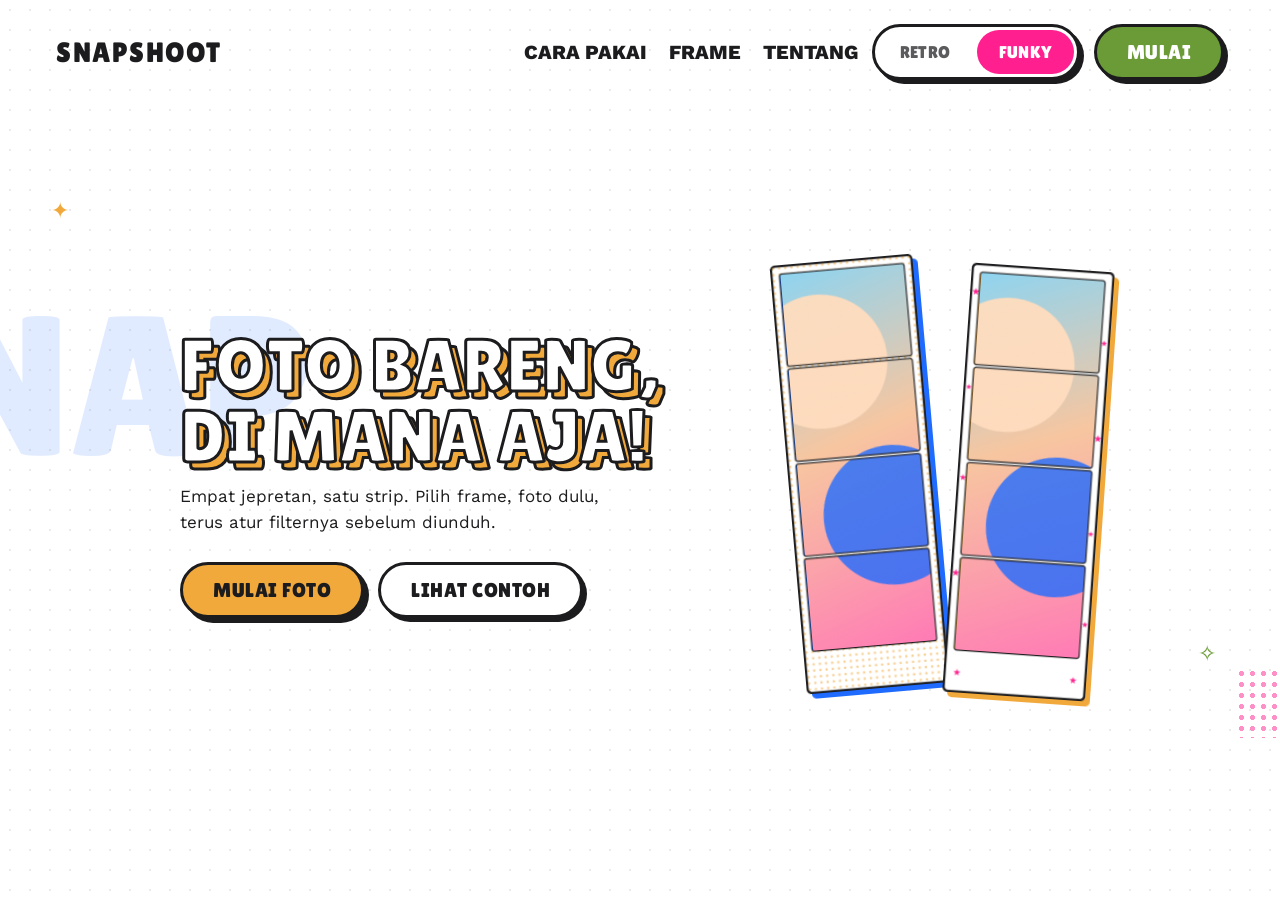
<file: index.html>
<!DOCTYPE html>
<html lang="id" data-theme="funky">
<head>
<meta charset="utf-8">
<meta name="viewport" content="width=device-width, initial-scale=1, viewport-fit=cover">
<title>Snapshoot</title>
<meta name="description" content="Photobooth virtual gratis. Ambil empat foto, pilih filter dan frame, lalu unduh strip fotomu. Semua diproses di perangkatmu sendiri.">
<meta name="theme-color" content="#1F6BFF">
<script>
(function () {
  var saved = null;
  try { saved = localStorage.getItem('snapshoot-theme'); } catch (e) {}
  document.documentElement.setAttribute('data-theme', saved === 'retro' ? 'retro' : 'funky');
})();
</script>
<link rel="preconnect" href="https://fonts.googleapis.com">
<link rel="preconnect" href="https://fonts.gstatic.com" crossorigin>
<link href="https://fonts.googleapis.com/css2?family=Fredoka:wght@500;600;700&family=Nunito:wght@400;600;700&family=Caveat:wght@600&family=Lilita+One&family=Work+Sans:wght@400;600;800&display=swap" rel="stylesheet">
<link rel="stylesheet" href="css/main.css">
<link rel="stylesheet" href="css/theme-retro.css">
<link rel="stylesheet" href="css/theme-funky.css">
</head>
<body>

<!-- landing -->
<section class="view view-landing is-active" id="view-landing">
  <div class="decor funky-decor" aria-hidden="true">
    <span class="decor-word decor-word-landing">SNAP</span>
    <span class="decor-star decor-star-a">✦</span>
    <span class="decor-star decor-star-b">✧</span>
    <span class="decor-dots decor-dots-a"></span>
  </div>

  <header class="site-head">
    <button class="brand" type="button" data-nav="landing">SNAPSHOOT</button>
    <div class="head-right">
      <nav class="head-nav">
        <button type="button" data-copy="nav.1" data-nav="howto"></button>
        <button type="button" data-copy="nav.2" data-nav="frames"></button>
        <button type="button" data-copy="nav.3" data-nav="about"></button>
      </nav>
      <div class="theme-toggle" role="group" aria-label="Pilih tema tampilan">
        <button type="button" data-theme-set="retro">Retro</button>
        <button type="button" data-theme-set="funky">Funky</button>
      </div>
      <button class="btn btn-ghost head-cta" type="button" data-copy="nav.start" data-nav="frame"></button>
    </div>
  </header>

  <div class="landing-body">
    <div class="hero-banner funky-decor" aria-hidden="true">
      <span class="hero-banner-bolt">⚡</span>
      <span class="hero-banner-title" data-text="SNAPSHOOT">SNAPSHOOT</span>
      <span class="hero-banner-tag">STEP UP, STRIKE A POSE!</span>
    </div>

    <div class="hero-copy">
      <span class="hero-brand">SNAPSHOOT</span>
      <p class="hero-kicker retro-decor" data-copy="hero.kicker"></p>
      <h1 class="hero-title">
        <span class="hero-title-ghost" aria-hidden="true"></span>
        <span class="hero-title-main"></span>
      </h1>
      <p class="hero-sub" data-copy="hero.sub"></p>
      <div class="hero-actions">
        <button class="btn btn-primary" type="button" data-copy="hero.cta" data-nav="frame"></button>
        <button class="btn btn-ghost" type="button" data-copy="hero.ghost" data-nav="examples"></button>
      </div>
    </div>

    <div class="hero-strips" aria-hidden="true">
      <div class="hero-strip"><img alt="" id="hero-frame-1"></div>
      <div class="hero-strip"><img alt="" id="hero-frame-2"></div>
    </div>
  </div>

  <div class="page-foot foot-cta">
    <button class="btn btn-primary btn-block" type="button" data-copy="hero.cta" data-nav="frame"></button>
  </div>
</section>

<!-- cara pakai -->
<section class="view view-howto" id="view-howto">
  <div class="decor funky-decor" aria-hidden="true">
    <span class="decor-word decor-word-howto">HOW</span>
    <span class="decor-star decor-star-a">✦</span>
    <span class="decor-dots decor-dots-a"></span>
  </div>

  <div class="step-head">
    <button class="round-btn" type="button" data-nav="landing" aria-label="Kembali">
      <svg class="icon-back" viewBox="0 0 24 24" aria-hidden="true" focusable="false"><path d="M21 12H3.5M10.5 5.5 3.5 12l7 6.5"/></svg>
    </button>
    <div class="step-head-text">
      <span class="step-badge" data-copy="howto.badge"></span>
      <h2 class="page-title" data-copy="howto.title"></h2>
    </div>
  </div>

  <div class="info-body">
    <div class="info-inner">
      <ol class="steps" id="howto-steps"></ol>
      <p class="info-note" data-copy="howto.note"></p>
    </div>
  </div>
</section>

<!-- galeri frame -->
<section class="view view-frames" id="view-frames">
  <div class="decor funky-decor" aria-hidden="true">
    <span class="decor-word decor-word-frames">FRAME</span>
    <span class="decor-star decor-star-b">✧</span>
    <span class="decor-checker"></span>
  </div>

  <div class="step-head">
    <button class="round-btn" type="button" data-nav="landing" aria-label="Kembali">
      <svg class="icon-back" viewBox="0 0 24 24" aria-hidden="true" focusable="false"><path d="M21 12H3.5M10.5 5.5 3.5 12l7 6.5"/></svg>
    </button>
    <div class="step-head-text">
      <span class="step-badge" data-copy="frames.badge"></span>
      <h2 class="page-title" data-copy="frames.title"></h2>
    </div>
  </div>

  <div class="info-body">
    <div class="frame-gallery" id="frame-gallery"></div>
  </div>
</section>

<!-- contoh strip -->
<section class="view view-examples" id="view-examples">
  <div class="decor funky-decor" aria-hidden="true">
    <span class="decor-word decor-word-examples">YAY</span>
    <span class="decor-star decor-star-a">✦</span>
    <span class="decor-dots decor-dots-a"></span>
  </div>

  <div class="step-head">
    <button class="round-btn" type="button" data-nav="landing" aria-label="Kembali">
      <svg class="icon-back" viewBox="0 0 24 24" aria-hidden="true" focusable="false"><path d="M21 12H3.5M10.5 5.5 3.5 12l7 6.5"/></svg>
    </button>
    <div class="step-head-text">
      <span class="step-badge" data-copy="examples.badge"></span>
      <h2 class="page-title" data-copy="examples.title"></h2>
    </div>
  </div>

  <div class="info-body">
    <div class="example-gallery" id="example-gallery"></div>
    <div class="empty-state" id="example-empty" hidden>
      <h3 data-copy="examples.emptyTitle"></h3>
      <p data-copy="examples.emptyText"></p>
    </div>
  </div>
</section>

<!-- tentang -->
<section class="view view-about" id="view-about">
  <div class="decor funky-decor" aria-hidden="true">
    <span class="decor-word decor-word-about">HAI</span>
    <span class="decor-star decor-star-a">✦</span>
    <span class="decor-star decor-star-b">✧</span>
  </div>

  <div class="step-head">
    <button class="round-btn" type="button" data-nav="landing" aria-label="Kembali">
      <svg class="icon-back" viewBox="0 0 24 24" aria-hidden="true" focusable="false"><path d="M21 12H3.5M10.5 5.5 3.5 12l7 6.5"/></svg>
    </button>
    <div class="step-head-text">
      <span class="step-badge" data-copy="about.badge"></span>
      <h2 class="page-title" data-copy="about.title"></h2>
    </div>
  </div>

  <div class="info-body">
    <div class="info-inner">
      <div class="about-text" id="about-text"></div>
      <div class="info-cards" id="about-highlights"></div>
    </div>
  </div>
</section>

<!-- pilih frame -->
<section class="view view-frame" id="view-frame">
  <div class="decor funky-decor" aria-hidden="true">
    <span class="decor-word decor-word-frame">FRAME</span>
    <span class="decor-star decor-star-a">✦</span>
    <span class="decor-checker"></span>
  </div>

  <div class="step-head">
    <button class="round-btn" type="button" data-nav="landing" aria-label="Kembali">
      <svg class="icon-back" viewBox="0 0 24 24" aria-hidden="true" focusable="false"><path d="M21 12H3.5M10.5 5.5 3.5 12l7 6.5"/></svg>
    </button>
    <div class="step-head-text">
      <span class="step-badge" data-copy="frame.step"></span>
      <h2 class="page-title" data-copy="frame.title"></h2>
    </div>
  </div>

  <div class="page-body">
    <div class="grid grid-frame" id="frame-grid"></div>
  </div>

  <div class="page-foot foot-bar">
    <div class="theme-toggle" role="group" aria-label="Pilih tema tampilan">
      <button type="button" data-theme-set="retro">Retro</button>
      <button type="button" data-theme-set="funky">Funky</button>
    </div>
    <button class="btn btn-primary" type="button" data-copy="frame.next" data-nav="capture"></button>
  </div>
</section>

<!-- capture -->
<section class="view view-capture" id="view-capture">
  <div class="decor funky-decor" aria-hidden="true">
    <span class="decor-rays"></span>
    <span class="decor-star decor-star-a">✦</span>
    <span class="decor-star decor-star-b">✧</span>
  </div>

  <div class="capture-top">
    <button class="round-btn round-btn-light is-close" type="button" id="capture-back" data-nav="frame" aria-label="Keluar dari kamera">
      <svg class="icon-back" viewBox="0 0 24 24" aria-hidden="true" focusable="false"><path d="M21 12H3.5M10.5 5.5 3.5 12l7 6.5"/></svg>
      <span class="icon-close">✕</span>
    </button>
    <span class="capture-count" id="capture-count"></span>
    <button class="btn btn-primary capture-next" type="button" id="capture-next" data-nav="filter" hidden>
      <svg class="icon-next" viewBox="0 0 24 24" aria-hidden="true" focusable="false"><path d="M3 12h17.5M13.5 5.5 20.5 12l-7 6.5"/></svg>
      <span data-copy="capture.next"></span>
    </button>
  </div>

  <div class="progress" id="capture-progress" aria-hidden="true"></div>

  <div class="capture-body">
    <div class="capture-main">
      <div class="stage" id="capture-stage">
        <video id="camera" playsinline autoplay muted></video>
        <span class="stage-hint" id="stage-hint"></span>
        <div class="countdown" id="countdown" hidden><span></span></div>
        <div class="stage-flash" id="stage-flash"></div>
        <div class="stage-thumbs" id="stage-thumbs"></div>
      </div>

      <div class="notice" id="panel-denied" hidden>
        <div class="notice-icon">
          <svg class="notice-icon-camera" viewBox="0 0 24 24" aria-hidden="true" focusable="false"><path d="M23 19a2 2 0 0 1-2 2H3a2 2 0 0 1-2-2V8a2 2 0 0 1 2-2h4l2-3h6l2 3h4a2 2 0 0 1 2 2z"/><circle cx="12" cy="13" r="4"/></svg>
          <svg class="notice-icon-slash" viewBox="0 0 24 24" aria-hidden="true" focusable="false"><line x1="20.5" y1="3.5" x2="3.5" y2="20.5"/></svg>
        </div>
        <div>
          <h2 class="notice-title" data-copy-html="denied.title"></h2>
          <p class="notice-text" id="denied-text"></p>
        </div>
        <div class="notice-box">
          <div class="notice-box-title" data-copy="denied.how"></div>
          <div class="notice-box-text" id="denied-steps"></div>
        </div>
      </div>

      <div class="notice" id="panel-upload" hidden>
        <div class="notice-icon notice-icon-upload"><span>↑</span></div>
        <div>
          <h2 class="notice-title" data-copy-html="upload.title"></h2>
          <p class="notice-text" data-copy="upload.text"></p>
        </div>
        <div class="upload-slots" id="upload-slots"></div>
        <p class="upload-status" id="upload-status"></p>
      </div>
    </div>

    <aside class="strip-panel" id="strip-panel">
      <span class="step-badge" data-copy="capture.panel"></span>
      <div class="strip-panel-slots" id="strip-panel-slots"></div>
      <p class="strip-panel-note" id="strip-panel-note"></p>
    </aside>
  </div>

  <div class="capture-controls" id="capture-controls">
    <button class="round-btn round-btn-soft" type="button" id="timer-btn">3s</button>
    <button class="shutter" type="button" id="shutter"><span>SNAP!</span></button>
    <button class="round-btn round-btn-accent" type="button" id="reset-btn" aria-label="Ulangi foto terakhir">↺</button>
  </div>

  <div class="page-foot capture-foot" id="denied-actions" hidden>
    <button class="btn btn-primary btn-block" type="button" id="retry-camera" data-copy="denied.retry"></button>
    <button class="btn btn-outline btn-block" type="button" id="open-upload" data-copy="denied.upload"></button>
  </div>

  <div class="page-foot capture-foot" id="upload-actions" hidden>
    <label class="btn btn-primary btn-block" for="upload-input" data-copy="upload.pick"></label>
    <input type="file" id="upload-input" accept="image/*" multiple hidden>
    <button class="btn btn-outline btn-block" type="button" id="upload-back" data-copy="upload.back"></button>
  </div>
</section>

<!-- pilih filter -->
<section class="view view-filter" id="view-filter">
  <div class="decor funky-decor" aria-hidden="true">
    <span class="decor-word decor-word-filter">POP</span>
    <span class="decor-star decor-star-a">✦</span>
    <span class="decor-star decor-star-b">✧</span>
  </div>

  <div class="step-head">
    <button class="round-btn" type="button" data-nav="capture" aria-label="Kembali">
      <svg class="icon-back" viewBox="0 0 24 24" aria-hidden="true" focusable="false"><path d="M21 12H3.5M10.5 5.5 3.5 12l7 6.5"/></svg>
    </button>
    <div class="step-head-text">
      <span class="step-badge" data-copy="filter.step"></span>
      <h2 class="page-title" data-copy="filter.title"></h2>
    </div>
  </div>

  <div class="page-body">
    <div class="grid grid-filter" id="filter-grid"></div>
  </div>

  <div class="page-foot foot-bar">
    <span class="foot-note" id="filter-note"></span>
    <button class="btn btn-primary" type="button" data-copy="filter.next" data-nav="result"></button>
  </div>
</section>

<!-- hasil -->
<section class="view view-result" id="view-result">
  <div class="decor funky-decor" aria-hidden="true">
    <span class="decor-word decor-word-result">YAY</span>
    <span class="decor-star decor-star-a">✦</span>
    <span class="decor-star decor-star-b">✧</span>
    <span class="decor-dots decor-dots-a"></span>
  </div>

  <div class="result-body">
    <div class="result-preview">
      <div class="result-strip">
        <span class="result-sticker funky-decor">SNAP<br>CO.</span>
        <canvas id="result-canvas" width="600" height="1800" aria-label="Strip foto hasil"></canvas>
      </div>
    </div>

    <div class="result-copy">
      <div class="result-head">
        <span class="pill" data-copy="result.pill"></span>
        <h2 class="result-title" data-copy="result.title"></h2>
      </div>

      <div class="result-detail">
        <span class="result-detail-label" data-copy="result.detailLabel"></span>
        <p id="result-detail-text"></p>
      </div>

      <div class="result-actions">
        <button class="btn btn-primary" type="button" id="download-btn" data-copy="result.download"></button>
        <div class="result-actions-row">
          <button class="round-btn round-btn-lg" type="button" id="share-btn" aria-label="Bagikan">
            <svg class="icon-share" viewBox="0 0 24 24" aria-hidden="true" focusable="false"><circle cx="18" cy="5" r="3"/><circle cx="6" cy="12" r="3"/><circle cx="18" cy="19" r="3"/><path d="M8.59 13.51l6.83 3.98M15.41 6.51l-6.82 3.98"/></svg>
          </button>
          <button class="round-btn round-btn-lg" type="button" id="again-btn" aria-label="Ulangi">
            <svg class="icon-again" viewBox="0 0 24 24" aria-hidden="true" focusable="false"><path d="M3.51 15a9 9 0 1 0 2.13-9.36L1 10"/><path d="M1 4v6h6"/></svg>
          </button>
        </div>
      </div>

      <p class="result-note retro-decor" data-copy="result.note"></p>
      <p class="result-status" id="result-status" role="status"></p>
    </div>
  </div>
</section>

<script src="js/data.js"></script>
<script src="js/frames.generated.js"></script>
<script src="js/examples.generated.js"></script>
<script src="js/theme.js"></script>
<script src="js/compositing.js"></script>
<script src="js/camera.js"></script>
<script src="js/main.js"></script>
</body>
</html>
</file>
<file: css/main.css>
*, *::before, *::after { box-sizing: border-box; }

html { -webkit-text-size-adjust: 100%; height: 100dvh; }

body {
  margin: 0;
  height: 100dvh;
  background-color: var(--bg);
  background-image: var(--bg-image);
  background-size: var(--bg-size);
  color: var(--ink);
  font-family: var(--font-body);
  -webkit-font-smoothing: antialiased;
  overflow: hidden;
}

button { font: inherit; color: inherit; background: none; border: none; padding: 0; cursor: pointer; }
img { display: block; max-width: 100%; }
h1, h2, p { margin: 0; }

.funky-decor { display: none; }
[data-theme="funky"] .funky-decor { display: block; }
[data-theme="funky"] .retro-decor { display: none; }

.view { display: none; position: relative; flex-direction: column; height: 100dvh; overflow: hidden; }
.view.is-active { display: flex; }

.decor { position: absolute; inset: 0; pointer-events: none; overflow: hidden; z-index: 0; }
.view > *:not(.decor) { position: relative; z-index: 1; }

/* tombol */
.btn {
  display: inline-flex;
  align-items: center;
  justify-content: center;
  font-family: var(--btn-font);
  font-weight: var(--btn-weight);
  font-size: var(--btn-size);
  letter-spacing: var(--btn-tracking);
  text-transform: var(--btn-transform);
  padding: var(--btn-pad);
  border-radius: var(--radius-btn);
  border: var(--bw) solid var(--bc);
  background: var(--surface);
  color: var(--ink);
  box-shadow: var(--shadow-btn);
  transition: transform .1s ease, box-shadow .1s ease, filter .1s ease;
}
.btn:active { transform: translate(var(--press), var(--press)); box-shadow: var(--shadow-btn-active); }
.btn-primary { background: var(--primary); color: var(--on-primary); }
.btn-secondary { background: var(--secondary); color: var(--on-secondary); }
.btn-ghost { background: var(--ghost-bg); border: var(--ghost-bw) solid var(--ghost-border); color: var(--ghost-ink); box-shadow: var(--shadow-ghost); }
.btn-outline { background: var(--outline-bg); border: var(--outline-bw) solid var(--outline-border); color: var(--outline-ink); box-shadow: var(--shadow-outline); }
.btn-block { width: 100%; padding: var(--btn-pad-block); font-size: var(--btn-size-block); }
label.btn { cursor: pointer; }

.round-btn {
  width: var(--round-size);
  height: var(--round-size);
  flex: 0 0 var(--round-size);
  padding: 0;
  border-radius: 50%;
  border: var(--round-bw) solid var(--round-bc);
  background: var(--round-bg);
  color: var(--round-ink);
  box-shadow: var(--shadow-round);
  font-size: 17px;
  line-height: 1;
  display: flex;
  align-items: center;
  justify-content: center;
}
.icon-back,
.icon-next,
.icon-share,
.icon-again {
  width: 62%;
  height: 62%;
  fill: none;
  stroke: currentColor;
  stroke-width: var(--icon-stroke);
  stroke-linecap: var(--icon-cap);
  stroke-linejoin: var(--icon-join);
}
.round-btn.is-close .icon-back { display: none; }
.round-btn:not(.is-close) .icon-close { display: none; }
.round-btn:disabled { opacity: .4; cursor: default; }
.round-btn-light { border-color: var(--round-light-bc); background: var(--round-light-bg); color: var(--round-light-ink); }
.round-btn-soft {
  width: var(--ctrl-size);
  height: var(--ctrl-size);
  flex-basis: var(--ctrl-size);
  background: var(--soft-bg);
  color: var(--soft-ink);
  border: var(--ctrl-bw) solid var(--ctrl-bc);
  box-shadow: var(--shadow-ctrl);
  font-family: var(--ctrl-font);
  font-size: 15px;
}
.round-btn-accent {
  width: var(--ctrl-size);
  height: var(--ctrl-size);
  flex-basis: var(--ctrl-size);
  background: var(--accent);
  color: var(--on-accent);
  border: var(--ctrl-bw) solid var(--ctrl-bc);
  box-shadow: var(--shadow-ctrl);
  font-size: 21px;
}
.round-btn-lg {
  width: var(--result-btn-size, var(--round-size));
  height: var(--result-btn-size, var(--round-size));
  flex: 0 0 var(--result-btn-size, var(--round-size));
}

/* header landing */
.site-head {
  display: flex;
  align-items: center;
  justify-content: space-between;
  gap: 12px;
  padding: 12px var(--pad) 0;
  min-height: 34px;
}
.brand {
  font-family: var(--brand-font);
  font-weight: var(--brand-weight);
  font-size: var(--brand-size);
  letter-spacing: var(--brand-tracking);
  color: var(--brand-ink);
  background: var(--brand-bg);
  border: var(--brand-border);
  border-radius: 30px;
  padding: var(--brand-pad);
  box-shadow: var(--brand-shadow);
}
.head-right { display: flex; align-items: center; gap: 14px; margin-left: auto; }
.head-nav { display: none; gap: 22px; font-family: var(--nav-font); font-weight: var(--nav-weight); font-size: var(--nav-size); text-transform: var(--nav-transform); color: var(--nav-ink); }
.head-nav button { color: inherit; text-transform: inherit; }
.head-cta { display: none; }
.theme-toggle {
  display: flex;
  gap: 4px;
  padding: 3px;
  border-radius: 30px;
  border: var(--toggle-bw) solid var(--toggle-bc);
  background: var(--surface);
  box-shadow: var(--shadow-toggle);
}
.theme-toggle button {
  font-family: var(--btn-font);
  font-weight: var(--btn-weight);
  font-size: var(--toggle-size);
  letter-spacing: .4px;
  text-transform: var(--btn-transform);
  padding: var(--toggle-pad);
  border-radius: 30px;
  color: var(--muted);
}
.theme-toggle button.is-active { background: var(--select); color: var(--on-select); }

/* landing */
.landing-body {
  flex: 1;
  min-height: 0;
  display: flex;
  flex-direction: column;
  justify-content: center;
  gap: var(--hero-gap);
  padding: 8px var(--pad) 6px;
}
.hero-copy { display: flex; flex-direction: column; align-items: var(--hero-align); text-align: var(--hero-text-align); }
.hero-brand {
  display: none;
  font-family: var(--brand-font);
  font-weight: var(--brand-weight);
  font-size: 15px;
  letter-spacing: var(--brand-tracking);
  color: var(--brand-ink);
  margin-bottom: 10px;
}
.hero-kicker { font-family: var(--font-accent); font-weight: 600; font-size: 26px; line-height: 1; color: var(--select); }
.hero-title {
  position: relative;
  margin-top: var(--hero-title-gap);
  font-family: var(--font-display);
  font-weight: var(--display-weight);
  font-size: var(--hero-size);
  line-height: var(--title-leading);
  letter-spacing: var(--title-tracking);
  text-transform: var(--title-transform);
  color: var(--ink);
}
.hero-title-main { position: relative; display: block; }
.hero-title-main span { color: var(--title-accent); }
.hero-title-ghost { display: none; }
.hero-sub { margin-top: 12px; font-size: var(--hero-sub-size); line-height: 1.55; color: var(--muted); max-width: var(--hero-sub-width); }
.hero-actions { display: none; gap: 14px; margin-top: 26px; }
.hero-strips { flex: 1; min-height: 0; container-type: size; display: flex; justify-content: center; align-items: center; gap: 14px; padding: 4px 0; }
.hero-strip { position: relative; display: inline-block; filter: var(--strip-shadow); animation: strip-float 5s ease-in-out infinite; }
.hero-strip::before { content: ''; position: absolute; top: 2.2%; bottom: 10%; left: 6.7%; right: 6.7%; background: var(--photo-placeholder); }
.hero-strip img { position: relative; height: min(30vh, 268px, calc(100cqh - 16px)); width: auto; }
.hero-strip:first-child { transform: rotate(-4deg); --strip-tilt: -4deg; }
.hero-strip:last-child { transform: rotate(4deg); margin-top: 16px; --strip-tilt: 4deg; animation-delay: -2.5s; }
@keyframes strip-float {
  0%, 100% { transform: rotate(var(--strip-tilt)) translateY(0); }
  50% { transform: rotate(var(--strip-tilt)) translateY(-10px); }
}
@media (prefers-reduced-motion: reduce) {
  .hero-strip { animation: none; }
}

.page-foot { padding: 16px var(--pad) var(--foot-bottom); display: flex; flex-direction: column; gap: 10px; }
.page-foot[hidden] { display: none; }
.foot-cta { background: var(--foot-cta-bg); }
.foot-bar { flex-direction: row; align-items: center; gap: 12px; background: var(--foot-bg); border-top: var(--foot-line); }
.foot-note { flex: 1; font-family: var(--foot-font); font-weight: var(--foot-weight); font-size: var(--foot-size); color: var(--foot-ink); text-transform: var(--foot-transform); }
.view-frame .foot-bar .theme-toggle { margin-right: auto; }

@media (max-width: 1079px) {
  .view-frame .foot-bar { align-items: stretch; }
}

/* judul langkah */
.step-head {
  display: grid;
  grid-template-columns: auto 1fr;
  align-items: center;
  gap: 6px 12px;
  padding: 10px var(--pad) 0;
}
.step-head-text { display: contents; }
.step-badge {
  justify-self: start;
  font-family: var(--badge-font);
  font-weight: var(--badge-weight);
  font-size: var(--badge-size);
  letter-spacing: var(--badge-tracking);
  text-transform: uppercase;
  color: var(--badge-ink);
  background: var(--badge-bg);
  border: var(--badge-border);
  border-radius: 20px;
  padding: var(--badge-pad);
}
.page-title {
  grid-column: 1 / -1;
  margin-top: 8px;
  font-family: var(--font-display);
  font-weight: var(--display-weight);
  font-size: var(--page-title-size);
  line-height: var(--title-leading);
  text-transform: var(--title-transform);
  color: var(--ink);
}

.page-body { flex: 1; min-height: 0; overflow-y: auto; overscroll-behavior: contain; padding: var(--grid-top) var(--pad) 18px; }

/* halaman info */
.info-body { flex: 1; min-height: 0; overflow-y: auto; overscroll-behavior: contain; padding: var(--grid-top) var(--pad) 28px; }
.info-inner { max-width: none; }
.steps { display: grid; gap: var(--grid-gap); margin: 0; padding: 0; list-style: none; }
.step-card {
  display: flex;
  gap: 14px;
  padding: 18px;
  background: var(--surface);
  border: var(--card-border);
  border-radius: var(--radius-stage);
  box-shadow: var(--shadow-ghost);
}
.step-card-num {
  flex: 0 0 auto;
  display: flex;
  align-items: center;
  justify-content: center;
  width: 36px;
  height: 36px;
  border-radius: 50%;
  border: var(--check-border);
  background: var(--accent);
  color: var(--on-accent);
  font-family: var(--font-display);
  font-weight: var(--display-weight);
  font-size: 18px;
}
.step-card h3, .info-card h3 {
  margin: 0 0 6px;
  font-family: var(--font-display);
  font-weight: var(--display-weight);
  font-size: 19px;
  line-height: 1.15;
  text-transform: var(--title-transform);
  color: var(--ink);
}
.step-card p, .info-card p, .about-text p { font-size: 15px; line-height: 1.6; color: var(--muted); text-align: justify; }
.info-note {
  margin-top: var(--grid-gap);
  padding: 16px 18px;
  border: var(--card-border);
  border-radius: var(--radius-stage);
  font-size: 14.5px;
  line-height: 1.6;
  color: var(--muted);
  text-align: justify;
}
.about-text { display: grid; gap: 14px; }
.about-text p { font-size: 16px; }
.info-cards { display: grid; gap: var(--grid-gap); margin-top: 24px; }
.info-card {
  padding: 18px;
  background: var(--surface);
  border: var(--card-border);
  border-radius: var(--radius-stage);
  box-shadow: var(--shadow-ghost);
}
.example-gallery { display: grid; gap: var(--grid-gap); grid-template-columns: repeat(2, 1fr); }
.example-gallery[hidden] { display: none; }
.example-card { margin: 0; display: flex; flex-direction: column; gap: 10px; }
.example-card img { width: 100%; filter: var(--strip-shadow); }
.example-card figcaption { display: flex; flex-direction: column; gap: 2px; }
.example-name {
  font-family: var(--card-label-font);
  font-weight: var(--card-label-weight);
  font-size: var(--card-label-size);
  text-transform: var(--card-label-transform);
  color: var(--ink);
}
.example-note { font-size: 13px; color: var(--muted); }
.empty-state {
  padding: 30px 24px;
  border: 2px dashed var(--upload-slot-border, var(--muted));
  border-radius: var(--radius-stage);
  text-align: center;
}
.empty-state[hidden] { display: none; }
.empty-state h3 {
  margin: 0 0 8px;
  font-family: var(--font-display);
  font-weight: var(--display-weight);
  font-size: 21px;
  text-transform: var(--title-transform);
  color: var(--ink);
}
.empty-state p { font-size: 15px; line-height: 1.6; color: var(--muted); }
.frame-gallery { display: grid; gap: var(--grid-gap); grid-template-columns: repeat(2, 1fr); }
.frame-gallery .frame-card { margin: 0; }
.frame-gallery .frame-thumb { width: 100%; }

/* kartu pilihan */
.grid { display: grid; gap: var(--grid-gap); align-content: start; }
.grid-filter { grid-template-columns: repeat(2, 1fr); }
.grid-frame { grid-template-columns: repeat(2, 1fr); }

.card { display: flex; flex-direction: column; text-align: left; }
.card-label {
  font-family: var(--card-label-font);
  font-weight: var(--card-label-weight);
  font-size: var(--card-label-size);
  text-transform: var(--card-label-transform);
  color: var(--ink);
}
.card.is-selected .card-label { color: var(--select); }
.card-check {
  position: absolute;
  top: var(--check-top);
  right: var(--check-right);
  z-index: 2;
  width: var(--check-size);
  height: var(--check-size);
  border-radius: 50%;
  background: var(--accent);
  color: var(--on-accent);
  border: var(--check-border);
  display: none;
  align-items: center;
  justify-content: center;
  font-family: var(--check-font);
  font-size: var(--check-font-size);
  transform: rotate(var(--check-rotate));
}
.card.is-selected .card-check { display: flex; }

.filter-card .card-label { margin-top: var(--filter-label-gap); }
.filter-preview {
  position: relative;
  aspect-ratio: 520 / 383;
  border-radius: var(--filter-preview-radius);
  border: var(--card-border);
}
.filter-preview-media {
  position: absolute;
  inset: 0;
  border-radius: inherit;
  background: var(--photo-placeholder);
  background-size: cover;
  background-position: center;
}
.card.is-selected .filter-preview { border: var(--card-border-selected); }
.card.is-selected .filter-preview::after {
  content: '';
  position: absolute;
  inset: 0;
  border-radius: inherit;
  box-shadow: var(--filter-selected-shadow);
  pointer-events: none;
}

.frame-card { align-items: center; text-align: center; gap: 8px; container-type: inline-size; }
.frame-thumb {
  position: relative;
  display: block;
  width: min(100%, calc(62vh / 3));
  aspect-ratio: 1 / 3;
  filter: var(--frame-thumb-shadow);
}
.frame-thumb-fill { position: absolute; top: 2.2%; bottom: 10%; left: 6.7%; right: 6.7%; background: var(--photo-placeholder); }
.frame-thumb img { position: absolute; inset: 0; width: 100%; height: 100%; }
.card.is-selected .frame-thumb { outline: var(--frame-outline); outline-offset: 5px; border-radius: 3px; }

/* capture */
.view-capture { background: var(--capture-bg); color: var(--on-capture); }
.capture-top { display: grid; grid-template-columns: 1fr auto 1fr; align-items: center; gap: 10px; padding: 10px var(--pad) 0; }
.capture-next { justify-self: end; padding: 10px 20px; font-size: 15px; }
.capture-next .icon-next { display: none; }
.capture-next[hidden] { display: inline-flex; visibility: hidden; }
.capture-count {
  font-family: var(--count-font);
  font-weight: var(--count-weight);
  font-size: var(--count-size);
  letter-spacing: var(--count-tracking);
  text-transform: var(--title-transform);
  color: var(--count-ink);
  background: var(--count-bg);
  border: var(--count-border);
  border-radius: 30px;
  padding: var(--count-pad);
  box-shadow: var(--count-shadow);
}
.progress { display: flex; gap: 7px; padding: 14px var(--pad) 0; }
.progress[hidden] { display: none; }
.progress-bar { flex: 1; height: var(--progress-h); border-radius: 6px; border: var(--progress-border); background: var(--progress-bg); }
.progress-bar.is-filled { background: var(--progress-fill); }

.capture-body { flex: 1; display: flex; flex-direction: column; padding: 16px var(--pad); min-height: 0; }
.capture-main { flex: 1; min-height: 0; display: flex; align-items: center; justify-content: center; container-type: size; }

.stage {
  position: relative;
  width: min(100%, calc(100cqh * 3 / 4));
  aspect-ratio: 3 / 4;
  border-radius: var(--radius-stage);
  border: var(--stage-border);
  box-shadow: var(--shadow-stage);
  overflow: hidden;
  background: var(--stage-bg);
}
.stage[hidden] { display: none; }
.stage video { width: 100%; height: 100%; object-fit: cover; transform: scaleX(-1); }
.stage-hint { position: absolute; top: 13px; left: 13px; font-family: ui-monospace, Menlo, monospace; font-size: 10.5px; color: rgba(255, 255, 255, .55); }
.countdown { position: absolute; inset: 0; display: flex; align-items: center; justify-content: center; }
.countdown[hidden] { display: none; }
.countdown span {
  display: flex;
  align-items: center;
  justify-content: center;
  width: var(--countdown-circle);
  height: var(--countdown-circle);
  border-radius: 50%;
  background: var(--countdown-bg);
  font-family: var(--font-display);
  font-weight: var(--display-weight);
  font-size: var(--countdown-size);
  line-height: 1;
  color: var(--countdown-ink);
  -webkit-text-stroke-width: var(--countdown-stroke-w);
  -webkit-text-stroke-color: var(--countdown-stroke-c);
}
.stage-flash { position: absolute; inset: 0; background: #fff; opacity: 0; pointer-events: none; }
.stage-flash.is-on { animation: flash .45s ease-out; }
@keyframes flash { from { opacity: .85; } to { opacity: 0; } }

.stage-thumbs { position: absolute; left: 0; right: 0; bottom: 0; display: flex; gap: 6px; padding: 12px; justify-content: center; }
.stage-thumb {
  width: var(--thumb-w);
  height: var(--thumb-h);
  border-radius: 5px;
  border: 2px dashed var(--thumb-empty-border);
  display: flex;
  align-items: center;
  justify-content: center;
  font-size: 12px;
  color: rgba(255, 255, 255, .5);
  overflow: hidden;
}
.stage-thumb.is-filled { border: var(--thumb-border); }
.stage-thumb canvas { width: 100%; height: 100%; object-fit: cover; }

.capture-controls { display: flex; align-items: center; justify-content: space-between; padding: 0 var(--pad) var(--controls-bottom); }
.capture-controls[hidden] { display: none; }
.shutter {
  width: var(--shutter-size);
  height: var(--shutter-size);
  border-radius: 50%;
  background: var(--shutter-bg);
  border: var(--shutter-border);
  box-shadow: var(--shutter-shadow);
  font-family: var(--font-display);
  font-size: 17px;
  color: var(--shutter-ink);
}
.shutter span { display: var(--shutter-label); }
.shutter:disabled { filter: grayscale(1); opacity: .5; cursor: default; }

.capture-foot { background: var(--capture-foot-bg); }

.strip-panel { display: none; }

/* state izin kamera & unggah */
.notice {
  position: relative;
  width: 100%;
  display: flex;
  flex-direction: column;
  align-items: center;
  gap: var(--notice-gap);
  text-align: center;
  padding: var(--notice-pad);
  border-radius: var(--radius-stage);
  border: var(--notice-border);
  background: var(--notice-bg);
  box-shadow: var(--shadow-stage);
  color: var(--notice-ink);
}
.notice[hidden] { display: none; }
.notice-icon {
  position: relative;
  width: var(--notice-icon-size);
  height: var(--notice-icon-size);
  border-radius: 50%;
  background: var(--notice-icon-bg);
  border: var(--notice-icon-border);
  display: flex;
  align-items: center;
  justify-content: center;
}
.notice-icon-camera {
  width: 54%;
  height: 54%;
  fill: none;
  stroke: var(--notice-icon-ink);
  stroke-width: var(--icon-stroke);
  stroke-linecap: var(--icon-cap);
  stroke-linejoin: var(--icon-join);
}
.notice-icon-slash {
  position: absolute;
  inset: 0;
  width: 100%;
  height: 100%;
  fill: none;
  stroke: var(--danger);
  stroke-width: calc(var(--notice-icon-size) / 26);
  stroke-linecap: round;
}
.notice-icon-upload { font-family: var(--font-display); font-size: 30px; color: var(--notice-icon-ink); }
.notice-title { font-family: var(--font-display); font-weight: var(--display-weight); font-size: var(--notice-title-size); line-height: 1.1; text-transform: var(--title-transform); color: var(--notice-ink); }
.notice-text { margin-top: 10px; font-size: var(--notice-text-size); line-height: 1.6; color: var(--notice-muted); }
.notice-box { width: 100%; text-align: left; border-radius: var(--notice-box-radius); padding: 14px 16px; background: var(--notice-box-bg); border: var(--notice-box-border); }
.notice-box-title { font-family: var(--notice-box-font); font-weight: var(--notice-box-weight); font-size: var(--notice-box-title-size); color: var(--notice-box-title); margin-bottom: 6px; text-transform: var(--title-transform); }
.notice-box-text { font-size: 13px; line-height: 1.6; color: var(--notice-box-ink); }

.upload-slots { display: flex; gap: 8px; width: 100%; justify-content: center; }
.upload-slot {
  flex: 1;
  max-width: 74px;
  aspect-ratio: 3 / 4;
  border-radius: 6px;
  border: 2px dashed var(--upload-slot-border);
  display: flex;
  align-items: center;
  justify-content: center;
  font-size: 13px;
  color: var(--notice-muted);
  overflow: hidden;
}
.upload-slot.is-filled { border: var(--thumb-border); }
.upload-slot canvas { width: 100%; height: 100%; object-fit: cover; }
.upload-status { font-size: 13.5px; color: var(--notice-muted); }

/* hasil */
.result-body { flex: 1; display: flex; flex-direction: column; padding: 12px var(--pad) 0; }
.result-copy { display: contents; }
.result-head { order: 1; text-align: center; }
.pill {
  display: inline-block;
  font-family: var(--pill-font);
  font-weight: var(--pill-weight);
  font-size: var(--pill-size);
  letter-spacing: var(--pill-tracking);
  text-transform: uppercase;
  color: var(--pill-ink);
  background: var(--pill-bg);
  border: var(--pill-border);
  border-radius: 20px;
  padding: var(--pill-pad);
}
.result-title {
  margin-top: 10px;
  font-family: var(--font-display);
  font-weight: var(--result-title-weight);
  font-size: var(--result-title-size);
  line-height: 1.05;
  text-transform: var(--title-transform);
}
.result-preview { order: 2; flex: 1; display: flex; align-items: center; justify-content: center; min-height: 0; container-type: size; padding: 10px 0; }
.result-strip { position: relative; }
.result-strip canvas {
  display: block;
  width: auto;
  height: auto;
  max-height: min(52vh, 100cqh);
  max-width: 62vw;
  background: var(--photo-placeholder);
  filter: var(--strip-shadow);
}
.result-detail { order: 3; display: none; }
.result-actions { order: 4; display: flex; flex-direction: row; align-items: center; justify-content: center; gap: 10px; padding: 14px var(--pad) var(--foot-bottom); margin: 0 calc(var(--pad) * -1); background: var(--foot-cta-bg); }
.result-actions-row { display: flex; gap: 10px; }
.result-actions .btn { white-space: nowrap; }
.result-actions > .btn { padding: var(--btn-pad-block); font-size: var(--btn-size-block); }
.result-note { order: 5; display: none; }
.result-status { order: 6; text-align: center; font-size: 13px; color: var(--muted); padding: 10px var(--pad) 16px; }
.result-status:empty { display: none; }

@media (min-width: 720px) {
  .head-nav { display: flex; }
  .hero-actions { display: flex; }
  .foot-cta { display: none; }
  .hero-strip img { height: min(34vh, 340px, calc(100cqh - 16px)); }
  .hero-strips { gap: 26px; }
  .hero-copy { align-items: center; text-align: center; }
  .hero-brand { font-size: 16px; margin-bottom: 12px; }
  .hero-sub { max-width: 44ch; }

  .step-head { padding-top: 14px; gap: 8px 14px; }
  .page-title { margin-top: 14px; }

  .grid-filter, .grid-frame { grid-template-columns: repeat(3, 1fr); gap: 26px; }
  .frame-gallery, .example-gallery { grid-template-columns: repeat(3, 1fr); }
  .empty-state { padding: 40px 32px; }
  .steps, .info-cards { grid-template-columns: repeat(2, 1fr); }
  .step-card, .info-card { padding: 22px; }

  .capture-main { justify-content: center; }
  .stage { width: min(100%, calc(100cqh * 520 / 383)); max-width: none; aspect-ratio: 520 / 383; }
  .capture-controls { justify-content: center; gap: 60px; }
  .notice { max-width: 560px; margin: 0 auto; }
  .capture-foot { flex-direction: row; justify-content: center; }
  .capture-foot .btn { flex: 0 1 275px; }

  .result-strip canvas { max-height: min(52vh, 100cqh); max-width: 40vw; }
  .result-actions {
    flex-direction: row;
    padding-left: max(var(--pad), calc((100% - 560px) / 2 + var(--pad)));
    padding-right: max(var(--pad), calc((100% - 560px) / 2 + var(--pad)));
  }
}

@media (min-width: 1080px) {
  .site-head { padding-top: 26px; }
  .head-cta { display: inline-flex; }
  .landing-body { flex-direction: row; align-items: center; gap: 48px; padding-bottom: 40px; }
  .hero-copy { flex: 1; align-items: flex-start; text-align: left; transform: translateX(calc(25vw - 196px)); }
  .hero-sub { max-width: 42ch; }
  .hero-strips { flex: 1; align-self: stretch; gap: 26px; }
  .hero-strip img { height: min(52vh, 430px, calc(100cqh - 16px)); }

  .step-head { display: flex; align-items: center; gap: 18px; padding-top: 24px; }
  .step-head-text { display: flex; flex-direction: column; align-items: flex-start; gap: 6px; }
  .page-title { margin-top: 0; }

  .frame-gallery, .example-gallery { grid-template-columns: repeat(6, 1fr); }
  .view-frames .info-body { display: flex; flex-direction: column; }
  .view-frames .frame-gallery { margin: auto 0; }
  .view-frames .frame-thumb { width: min(100%, calc(70vh / 3), calc((100vw - 192px) / 6)); }
  .empty-state { max-width: 620px; margin: 12px auto 0; padding: 48px 40px; }
  .empty-state h3 { font-size: 26px; }
  .empty-state p { font-size: 16.5px; }
  .info-body { padding-bottom: 34px; }
  .step-card, .info-card { padding: 26px 28px; }
  .step-card h3, .info-card h3 { font-size: 23px; }
  .step-card p, .info-card p { font-size: 16.5px; }
  .step-card { gap: 18px; }
  .step-card-num { width: 46px; height: 46px; font-size: 22px; }
  .info-note { padding: 22px 26px; font-size: 16px; }
  .about-text p { font-size: 18px; line-height: 1.7; }
  .view-about .info-inner { display: grid; grid-template-columns: minmax(0, 1.2fr) minmax(0, 1fr); gap: 44px; align-items: start; }
  .view-about .info-cards { margin-top: 0; grid-template-columns: 1fr; }
  .grid-filter { grid-template-columns: repeat(3, 1fr); gap: 22px; }
  .grid-frame { grid-template-columns: repeat(6, 1fr); gap: 22px; }

  .page-body { display: flex; overflow: hidden; padding-bottom: 12px; }
  .grid { flex: 1; min-height: 0; grid-auto-rows: minmax(0, 1fr); }
  .filter-preview { flex: 1; min-height: 0; aspect-ratio: auto; }
  .frame-thumb { flex: 1; min-height: 0; width: auto; max-width: 100%; max-height: calc(100cqw * 3); }

  .view-capture.is-active {
    display: grid;
    grid-template-columns: 1fr 320px;
    grid-template-rows: auto auto 1fr auto auto;
    column-gap: 36px;
    padding: 0 var(--pad);
  }
  .view-capture.is-active:has(#strip-panel[hidden]) { grid-template-columns: 1fr; column-gap: 0; }
  .capture-top { grid-column: 1 / -1; padding: 10px 0 0; }
  .progress { grid-column: 1 / -1; padding: 14px 0 0; }
  .capture-body { display: contents; }
  .capture-main { position: relative; z-index: 1; grid-column: 1; grid-row: 3; min-width: 0; padding-top: 16px; }
  .stage { width: 100%; max-width: none; height: 100%; aspect-ratio: auto; }
  .stage-thumbs { display: none; }
  .capture-controls { grid-column: 1; grid-row: 4; padding: 28px 0 34px; }
  .capture-foot { grid-column: 1 / -1; grid-row: 5; margin-left: calc(var(--pad) * -1); margin-right: calc(var(--pad) * -1); }
  .strip-panel {
    position: relative;
    z-index: 1;
    grid-column: 2;
    grid-row: 3 / 5;
    display: flex;
    flex-direction: column;
    gap: 14px;
    margin: 16px 0 34px;
    padding: 22px;
    border-radius: var(--radius-stage);
    background: var(--panel-bg);
    border: var(--panel-border);
    box-shadow: var(--shadow-stage);
    color: var(--panel-ink);
  }
  .strip-panel[hidden] { display: none; }
  .strip-panel .step-badge { align-self: center; }
  .strip-panel-slots { flex: 1; min-height: 0; display: flex; flex-direction: column; gap: 10px; }
  .panel-slot {
    flex: 1;
    min-height: 0;
    border-radius: 6px;
    border: 2px dashed var(--upload-slot-border);
    display: flex;
    align-items: center;
    justify-content: center;
    font-size: 12px;
    color: var(--panel-slot-ink);
    overflow: hidden;
  }
  .panel-slot.is-filled { border: var(--thumb-border); }
  .panel-slot canvas { width: 100%; height: 100%; object-fit: cover; }
  .strip-panel-note { text-align: center; font-family: var(--foot-font); font-weight: var(--foot-weight); font-size: var(--foot-size); color: var(--panel-note-ink); text-transform: var(--foot-transform); }

  .result-body { display: grid; grid-template-columns: 1fr 1fr; align-items: center; gap: 56px; padding: 36px 72px; }
  .result-copy { order: 2; display: flex; flex-direction: column; align-items: flex-start; gap: 14px; }
  .result-head { text-align: left; }
  .result-title { margin-top: 14px; font-size: var(--result-title-size-lg); }
  .result-preview { order: 1; align-self: stretch; padding: 0; }
  .result-strip canvas { max-height: min(66vh, 100cqh); max-width: 260px; }
  .result-detail { display: block; font-size: 17px; line-height: 1.6; color: var(--muted); max-width: 42ch; }
  .result-detail-label { display: none; }
  .result-actions { width: 100%; margin: 0; padding: 14px 0 0; background: none; max-width: 520px; flex-direction: row; justify-content: flex-start; }
  .result-note { display: block; font-family: var(--font-accent); font-weight: 600; font-size: 22px; color: var(--select); }
  .result-status { text-align: left; padding: 0; }
}

@media (max-width: 719px) {
  .capture-next {
    position: relative;
    width: var(--round-size);
    height: var(--round-size);
    padding: 0;
    border-radius: 50%;
    box-shadow: var(--shadow-round);
  }
  .capture-next .icon-next { display: block; }
  .capture-next span {
    position: absolute;
    width: 1px;
    height: 1px;
    margin: -1px;
    overflow: hidden;
    clip-path: inset(50%);
    white-space: nowrap;
  }
}

@media (min-width: 720px) {
  .step-head-text {
    display: flex;
    flex-direction: row;
    align-items: center;
    gap: 12px;
    min-width: 0;
    flex: 1;
  }
  .step-head-text .step-badge {
    flex: 0 0 auto;
    order: 2;
    margin-left: auto;
  }
  .step-head-text .page-title {
    margin-top: 0;
  }
  .view-howto .info-body, .view-about .info-body { display: flex; flex-direction: column; }
  .view-howto .info-inner, .view-about .info-inner { margin-block: auto; }
}
</file>
<file: css/theme-retro.css>
:root, [data-theme="retro"] {
  --bg: #F7EFE1;
  --bg-image: none;
  --bg-size: auto;
  --surface: #FFFDF9;
  --ink: #4A3728;
  --muted: #7A6555;
  --primary: #D96B45;
  --on-primary: #FFFDF9;
  --select: #D96B45;
  --on-select: #FFFDF9;
  --danger: #D96B45;
  --secondary: #8A9A7E;
  --on-secondary: #FFFDF9;
  --accent: #E8B44A;
  --on-accent: #2B2320;

  --font-display: 'Fredoka', sans-serif;
  --font-body: 'Nunito', sans-serif;
  --font-accent: 'Caveat', cursive;
  --display-weight: 600;

  --pad: 24px;
  --foot-bottom: 34px;
  --controls-bottom: 38px;

  --radius-btn: 22px;
  --radius-stage: 22px;

  --bw: 0px;
  --bc: transparent;
  --press: 1px;
  --shadow-btn: none;
  --shadow-btn-active: none;
  --shadow-ghost: none;
  --shadow-outline: none;
  --shadow-toggle: 0 1px 0 rgba(74, 55, 40, .08);
  --shadow-stage: none;
  --toggle-bw: 1px;
  --toggle-bc: rgba(74, 55, 40, .14);
  --toggle-size: 11.5px;
  --toggle-pad: 6px 13px;

  --btn-font: 'Fredoka', sans-serif;
  --btn-weight: 600;
  --btn-size: 16px;
  --btn-tracking: 0;
  --btn-transform: none;
  --btn-pad: 15px 30px;
  --btn-pad-block: 17px 28px;
  --btn-size-block: 17px;

  --ghost-bg: transparent;
  --ghost-bw: 2px;
  --ghost-border: #2B2320;
  --ghost-ink: #4A3728;
  --outline-bg: transparent;
  --outline-bw: 2px;
  --outline-border: rgba(247, 239, 225, .55);
  --outline-ink: #F7EFE1;

  --brand-font: 'Fredoka', sans-serif;
  --brand-weight: 700;
  --brand-size: 13px;
  --brand-tracking: 2.5px;
  --brand-ink: #4A3728;
  --brand-bg: transparent;
  --brand-border: 0;
  --brand-pad: 0;
  --brand-shadow: none;
  --nav-font: 'Nunito', sans-serif;
  --nav-weight: 600;
  --nav-size: 13px;
  --nav-transform: none;
  --nav-ink: #7A6555;

  --title-transform: none;
  --title-tracking: -.5px;
  --title-leading: 1.05;
  --title-accent: #4A3728;
  --hero-align: flex-start;
  --hero-text-align: left;
  --hero-gap: 20px;
  --hero-title-gap: 6px;
  --hero-size: 42px;
  --hero-sub-size: 15.5px;
  --hero-sub-width: 30ch;
  --page-title-size: 28px;

  --badge-font: 'Fredoka', sans-serif;
  --badge-weight: 600;
  --badge-size: 12px;
  --badge-tracking: 1.5px;
  --badge-ink: #66755B;
  --badge-bg: transparent;
  --badge-border: 0;
  --badge-pad: 0;

  --grid-top: 20px;
  --grid-gap: 16px;
  --card-label-font: 'Nunito', sans-serif;
  --card-label-weight: 700;
  --card-label-size: 14px;
  --card-label-transform: none;
  --card-border: 1px solid rgba(74, 55, 40, .12);
  --card-border-selected: 3px solid #D96B45;
  --filter-selected-shadow: none;
  --filter-preview-radius: 14px;
  --filter-label-gap: 8px;
  --frame-thumb-shadow: none;
  --frame-outline: 3px solid #D96B45;

  --check-size: 30px;
  --check-top: 8px;
  --check-right: 8px;
  --check-border: 0;
  --check-rotate: 0deg;
  --check-font: 'Nunito', sans-serif;
  --check-font-size: 15px;

  --photo-placeholder:
    radial-gradient(circle at 28% 26%, rgba(255, 226, 196, .95) 0 22%, transparent 22.5%),
    radial-gradient(circle at 72% 64%, rgba(138, 154, 126, .85) 0 26%, transparent 26.5%),
    linear-gradient(160deg, #E3D3BC 0%, #E8D9C4 42%, #C9A87E 100%);
  --strip-shadow: drop-shadow(0 10px 22px rgba(43, 35, 32, .22));

  --foot-cta-bg: transparent;
  --foot-bg: #FBF6EC;
  --foot-line: 1px solid rgba(74, 55, 40, .08);
  --foot-font: 'Caveat', cursive;
  --foot-weight: 600;
  --foot-size: 21px;
  --foot-ink: #7A6555;
  --foot-transform: lowercase;

  --round-size: 38px;
  --round-bw: 2px;
  --round-bc: #2B2320;
  --round-bg: transparent;
  --round-ink: #2B2320;
  --shadow-round: none;
  --result-btn-size: 58px;
  --round-light-bc: rgba(247, 239, 225, .5);
  --round-light-bg: transparent;
  --round-light-ink: #F7EFE1;

  --icon-stroke: 2.2px;
  --icon-cap: round;
  --icon-join: round;

  --ctrl-size: 52px;
  --ctrl-bw: 0px;
  --ctrl-bc: transparent;
  --ctrl-font: 'Fredoka', sans-serif;
  --shadow-ctrl: none;
  --soft-bg: rgba(247, 239, 225, .14);
  --soft-ink: #F7EFE1;

  --capture-bg: #2B2320;
  --on-capture: #F7EFE1;
  --capture-foot-bg: transparent;
  --stage-bg: #3B332C;
  --stage-border: 0;
  --count-font: 'Fredoka', sans-serif;
  --count-weight: 600;
  --count-size: 13px;
  --count-tracking: 1px;
  --count-ink: #F7EFE1;
  --count-bg: transparent;
  --count-border: 0;
  --count-pad: 0;
  --count-shadow: none;

  --progress-h: 5px;
  --progress-border: 0;
  --progress-bg: rgba(247, 239, 225, .22);
  --progress-fill: #E8B44A;
  --thumb-w: 46px;
  --thumb-h: 60px;
  --thumb-border: 2px solid #F7EFE1;
  --thumb-empty-border: rgba(247, 239, 225, .45);

  --countdown-circle: 132px;
  --countdown-size: 74px;
  --countdown-ink: #F7EFE1;
  --countdown-stroke-w: 0;
  --countdown-stroke-c: transparent;
  --countdown-bg: rgba(43, 35, 32, .55);

  --shutter-size: 92px;
  --shutter-bg: #D96B45;
  --shutter-border: 6px solid #F7EFE1;
  --shutter-shadow: 0 0 0 3px #D96B45;
  --shutter-ink: transparent;
  --shutter-label: none;

  --notice-bg: #3B332C;
  --notice-border: 2px dashed rgba(247, 239, 225, .28);
  --notice-pad: 28px 24px 26px;
  --notice-gap: 18px;
  --notice-ink: #F7EFE1;
  --notice-muted: rgba(247, 239, 225, .72);
  --notice-title-size: 24px;
  --notice-text-size: 15px;
  --notice-icon-size: 74px;
  --notice-icon-bg: rgba(247, 239, 225, .1);
  --notice-icon-border: 0;
  --notice-icon-ink: #E8B44A;
  --notice-box-bg: rgba(247, 239, 225, .08);
  --notice-box-border: 0;
  --notice-box-radius: 14px;
  --notice-box-font: 'Nunito', sans-serif;
  --notice-box-weight: 700;
  --notice-box-title-size: 12.5px;
  --notice-box-title: #E8B44A;
  --notice-box-ink: rgba(247, 239, 225, .72);
  --upload-slot-border: rgba(247, 239, 225, .35);

  --panel-bg: #F7EFE1;
  --panel-border: 0;
  --panel-ink: #4A3728;
  --panel-slot-ink: #7A6555;
  --panel-note-ink: #D96B45;

  --pill-font: 'Fredoka', sans-serif;
  --pill-weight: 600;
  --pill-size: 11px;
  --pill-tracking: .4px;
  --pill-bg: #E8B44A;
  --pill-ink: #2B2320;
  --pill-border: 0;
  --pill-pad: 5px 12px;
  --result-title-weight: 700;
  --result-title-size: 30px;
  --result-title-size-lg: 52px;
}

/* penanda pilihan gaya retro */
[data-theme="retro"] .frame-card.is-selected .frame-thumb { outline: none; filter: drop-shadow(0 6px 16px rgba(217, 107, 69, .4)); }
[data-theme="retro"] .strip-panel .step-badge { color: #66755B; }
[data-theme="retro"] .step-card, [data-theme="retro"] .info-card { box-shadow: 0 8px 20px rgba(74, 55, 40, .06); }
[data-theme="retro"] .info-note { background: #FBF6EC; }
[data-theme="retro"] .empty-state { background: #FBF6EC; border-color: rgba(74, 55, 40, .2); }
[data-theme="retro"] .btn-primary:hover { background: #C25C39; }
[data-theme="retro"] .btn-ghost:hover { background: rgba(43, 35, 32, .06); }
[data-theme="retro"] .hero-strip:last-child { display: none; }

@media (min-width: 720px) {
  [data-theme="retro"] {
    --pad: 44px;
    --hero-size: 60px;
    --hero-sub-size: 18px;
    --page-title-size: 38px;
    --round-size: 42px;
    --ctrl-size: 56px;
    --shutter-size: 104px;
    --card-label-size: 15px;
    --check-size: 34px;
    --check-font-size: 17px;
    --countdown-circle: 180px;
    --countdown-size: 100px;
    --thumb-w: 74px;
    --thumb-h: 96px;
    --count-size: 18px;
    --count-tracking: 0;
    --result-title-size: 40px;
    --btn-size: 17px;
  }
  [data-theme="retro"] .hero-strip:last-child { display: inline-block; }
}

@media (max-width: 1079px) {
  [data-theme="retro"] .brand { display: none; }
  [data-theme="retro"] .hero-brand { display: block; }
}

@media (min-width: 720px) and (max-width: 1079px) {
  [data-theme="retro"] .head-nav { display: none; }
}

@media (min-width: 1080px) {
  [data-theme="retro"] {
    --pad: 56px;
    --hero-size: 64px;
    --page-title-size: 34px;
    --grid-top: 30px;
    --round-size: 44px;
    --shutter-size: 88px;
    --ctrl-size: 52px;
    --countdown-circle: 190px;
    --countdown-size: 104px;
    --brand-size: 20px;
    --brand-tracking: 3px;
    --nav-size: 17px;
    --toggle-size: 15px;
    --toggle-pad: 14px 22px;
  }
}
</file>
<file: css/theme-funky.css>
[data-theme="funky"] {
  --bg: #FFFFFF;
  --bg-image: radial-gradient(rgba(28, 28, 30, .09) 1.5px, transparent 1.5px);
  --bg-size: 20px 20px;
  --surface: #FFFFFF;
  --ink: #1C1C1E;
  --muted: rgba(28, 28, 30, .72);
  --primary: #F2A93C;
  --on-primary: #1C1C1E;
  --select: #FF1F8F;
  --on-select: #FFFFFF;
  --danger: #E8232A;
  --secondary: #1F6BFF;
  --on-secondary: #FFFFFF;
  --accent: #F2A93C;
  --on-accent: #1C1C1E;

  --decor-pink: #FF1F8F;
  --decor-yellow: #F2A93C;
  --decor-green: #6B9B37;
  --decor-blue: #1F6BFF;
  --decor-red: #E8232A;

  --font-display: 'Lilita One', sans-serif;
  --font-body: 'Work Sans', sans-serif;
  --font-accent: 'Lilita One', sans-serif;
  --display-weight: 400;

  --pad: 20px;
  --foot-bottom: 32px;
  --controls-bottom: 34px;

  --radius-btn: 30px;
  --radius-stage: 18px;

  --bw: 3px;
  --bc: #1C1C1E;
  --press: 3px;
  --shadow-btn: 5px 5px 0 #1C1C1E;
  --shadow-btn-active: 2px 2px 0 #1C1C1E;
  --shadow-ghost: 4px 4px 0 #1C1C1E;
  --shadow-outline: 4px 4px 0 #1C1C1E;
  --shadow-toggle: 4px 4px 0 #1C1C1E;
  --shadow-stage: 7px 7px 0 #1C1C1E;
  --toggle-bw: 3px;
  --toggle-bc: #1C1C1E;
  --toggle-size: 11.5px;
  --toggle-pad: 6px 13px;

  --btn-font: 'Lilita One', sans-serif;
  --btn-weight: 400;
  --btn-size: 18px;
  --btn-tracking: .5px;
  --btn-transform: uppercase;
  --btn-pad: 14px 30px;
  --btn-pad-block: 16px 26px;
  --btn-size-block: 20px;

  --ghost-bg: #FFFFFF;
  --ghost-bw: 3px;
  --ghost-border: #1C1C1E;
  --ghost-ink: #1C1C1E;
  --outline-bg: #1F6BFF;
  --outline-bw: 3px;
  --outline-border: #1C1C1E;
  --outline-ink: #FFFFFF;

  --brand-font: 'Lilita One', sans-serif;
  --brand-weight: 400;
  --brand-size: 15px;
  --brand-tracking: 1.5px;
  --brand-ink: #1C1C1E;
  --brand-bg: #F2A93C;
  --brand-border: 3px solid #1C1C1E;
  --brand-pad: 6px 14px;
  --brand-shadow: 3px 3px 0 #1C1C1E;
  --nav-font: 'Work Sans', sans-serif;
  --nav-weight: 800;
  --nav-size: 13px;
  --nav-transform: uppercase;
  --nav-ink: #1C1C1E;

  --title-transform: uppercase;
  --title-tracking: 0;
  --title-leading: 1;
  --title-accent: #FF1F8F;
  --hero-align: center;
  --hero-text-align: center;
  --hero-gap: 16px;
  --hero-title-gap: 0px;
  --hero-size: 38px;
  --hero-sub-size: 15px;
  --hero-sub-width: 32ch;
  --page-title-size: 34px;

  --badge-font: 'Work Sans', sans-serif;
  --badge-weight: 800;
  --badge-size: 11px;
  --badge-tracking: .5px;
  --badge-ink: #FFFFFF;
  --badge-bg: #FF1F8F;
  --badge-border: 2px solid #1C1C1E;
  --badge-pad: 5px 14px;

  --grid-top: 16px;
  --grid-gap: 14px;
  --card-label-font: 'Lilita One', sans-serif;
  --card-label-weight: 400;
  --card-label-size: 14px;
  --card-label-transform: uppercase;
  --card-border: 3px solid #1C1C1E;
  --card-border-selected: 3px solid #1C1C1E;
  --filter-selected-shadow: inset 0 0 0 3px #FFFFFF;
  --filter-preview-radius: 8px 8px 0 0;
  --filter-label-gap: 0px;
  --frame-thumb-shadow: drop-shadow(4px 4px 0 #1F6BFF);
  --frame-outline: 3px solid #FF1F8F;

  --check-size: 44px;
  --check-top: -12px;
  --check-right: -10px;
  --check-border: 3px solid #1C1C1E;
  --check-rotate: 12deg;
  --check-font: 'Lilita One', sans-serif;
  --check-font-size: 16px;

  --photo-placeholder:
    radial-gradient(circle at 26% 24%, rgba(255, 220, 190, .95) 0 22%, transparent 22.5%),
    radial-gradient(circle at 74% 66%, rgba(31, 107, 255, .8) 0 26%, transparent 26.5%),
    linear-gradient(160deg, #8FD4F0 0%, #F7C6A0 45%, #FF7BB5 100%);
  --strip-shadow: drop-shadow(6px 6px 0 #1C1C1E);

  --foot-cta-bg: #FFFFFF;
  --foot-bg: #FFFFFF;
  --foot-line: 0;
  --foot-font: 'Lilita One', sans-serif;
  --foot-weight: 400;
  --foot-size: 15px;
  --foot-ink: #1F6BFF;
  --foot-transform: uppercase;

  --round-size: 42px;
  --round-bw: 3px;
  --round-bc: #1C1C1E;
  --round-bg: #6B9B37;
  --round-ink: #FFFFFF;
  --shadow-round: 3px 3px 0 #1C1C1E;
  --result-btn-size: 58px;
  --round-light-bc: #1C1C1E;
  --round-light-bg: #FFFFFF;
  --round-light-ink: #1C1C1E;

  --icon-stroke: 3.4px;
  --icon-cap: square;
  --icon-join: miter;

  --ctrl-size: 56px;
  --ctrl-bw: 3px;
  --ctrl-bc: #1C1C1E;
  --ctrl-font: 'Lilita One', sans-serif;
  --shadow-ctrl: 3px 3px 0 #1C1C1E;
  --soft-bg: #6B9B37;
  --soft-ink: #FFFFFF;

  --capture-bg: #1F6BFF;
  --on-capture: #FFFFFF;
  --capture-foot-bg: #FFFFFF;
  --stage-bg: #1f1f22;
  --stage-border: 4px solid #1C1C1E;
  --count-font: 'Lilita One', sans-serif;
  --count-weight: 400;
  --count-size: 16px;
  --count-tracking: .5px;
  --count-ink: #1C1C1E;
  --count-bg: #F2A93C;
  --count-border: 3px solid #1C1C1E;
  --count-pad: 7px 18px;
  --count-shadow: 3px 3px 0 #1C1C1E;

  --progress-h: 12px;
  --progress-border: 2px solid #1C1C1E;
  --progress-bg: #FFFFFF;
  --progress-fill: #FF1F8F;
  --thumb-w: 44px;
  --thumb-h: 58px;
  --thumb-border: 2px solid #1C1C1E;
  --thumb-empty-border: rgba(255, 255, 255, .5);

  --countdown-circle: auto;
  --countdown-size: 120px;
  --countdown-ink: #F2A93C;
  --countdown-stroke-w: 4px;
  --countdown-stroke-c: #1C1C1E;
  --countdown-bg: transparent;

  --shutter-size: 100px;
  --shutter-bg: #E8232A;
  --shutter-border: 5px solid #1C1C1E;
  --shutter-shadow: 0 0 0 6px #FFFFFF, 0 0 0 9px #1C1C1E;
  --shutter-ink: #FFFFFF;
  --shutter-label: inline;

  --notice-bg: #FFFFFF;
  --notice-border: 4px solid #1C1C1E;
  --notice-pad: 26px 22px 22px;
  --notice-gap: 16px;
  --notice-ink: #1C1C1E;
  --notice-muted: rgba(28, 28, 30, .75);
  --notice-title-size: 28px;
  --notice-text-size: 14.5px;
  --notice-icon-size: 80px;
  --notice-icon-bg: #F2A93C;
  --notice-icon-border: 3px solid #1C1C1E;
  --notice-icon-ink: #1C1C1E;
  --notice-box-bg: #1F6BFF;
  --notice-box-border: 3px solid #1C1C1E;
  --notice-box-radius: 12px;
  --notice-box-font: 'Lilita One', sans-serif;
  --notice-box-weight: 400;
  --notice-box-title-size: 14px;
  --notice-box-title: #F2A93C;
  --notice-box-ink: #FFFFFF;
  --upload-slot-border: rgba(28, 28, 30, .4);

  --panel-bg: #FFFFFF;
  --panel-border: 4px solid #1C1C1E;
  --panel-ink: #1C1C1E;
  --panel-slot-ink: rgba(28, 28, 30, .5);
  --panel-note-ink: #1F6BFF;

  --pill-font: 'Work Sans', sans-serif;
  --pill-weight: 800;
  --pill-size: 11px;
  --pill-tracking: .5px;
  --pill-bg: #E8232A;
  --pill-ink: #FFFFFF;
  --pill-border: 2px solid #1C1C1E;
  --pill-pad: 5px 14px;
  --result-title-weight: 400;
  --result-title-size: 34px;
  --result-title-size-lg: 56px;
}

/* elemen dekoratif khusus tema funky */
[data-theme="funky"] .decor-word {
  position: absolute;
  font-family: 'Lilita One', sans-serif;
  font-size: clamp(110px, 32vw, 200px);
  line-height: .8;
  opacity: .13;
}
[data-theme="funky"] .decor-word-landing { top: 34%; left: -13%; color: var(--decor-blue); }
[data-theme="funky"] .decor-word-filter { top: 22%; right: -4%; color: var(--decor-pink); opacity: .14; }
[data-theme="funky"] .decor-word-frame { top: 24%; left: -3%; color: var(--decor-yellow); opacity: .18; }
[data-theme="funky"] .decor-word-result { top: 34%; left: -6%; color: var(--decor-green); opacity: .16; }
[data-theme="funky"] .decor-word-howto { top: 30%; right: -6%; color: var(--decor-blue); opacity: .12; }
[data-theme="funky"] .decor-word-frames { top: 26%; left: -4%; color: var(--decor-pink); opacity: .12; }
[data-theme="funky"] .decor-word-about { top: 32%; right: -4%; color: var(--decor-green); opacity: .14; }
[data-theme="funky"] .decor-word-examples { top: 28%; left: -5%; color: var(--decor-yellow); opacity: .16; }
[data-theme="funky"] .decor-star { position: absolute; font-size: 22px; }
[data-theme="funky"] .decor-star-a { top: 22%; left: 4%; color: var(--decor-yellow); }
[data-theme="funky"] .decor-star-b { bottom: 26%; right: 5%; color: var(--decor-green); }
[data-theme="funky"] .view-capture .decor-star-a { top: 14%; left: 4%; color: #FFFFFF; opacity: .8; }
[data-theme="funky"] .view-capture .decor-star-b { top: 20%; right: 6%; bottom: auto; color: var(--decor-yellow); }
[data-theme="funky"] .decor-dots {
  position: absolute;
  width: 70px;
  height: 70px;
  color: var(--decor-pink);
  opacity: .5;
  background-image: radial-gradient(currentColor 2.5px, transparent 2.5px);
  background-size: 11px 11px;
}
[data-theme="funky"] .decor-dots-a { bottom: 18%; right: -2%; }
[data-theme="funky"] .decor-checker {
  position: absolute;
  top: 46%;
  right: -2%;
  width: 56px;
  height: 56px;
  color: var(--decor-blue);
  opacity: .45;
  background-image:
    linear-gradient(45deg, currentColor 25%, transparent 25%, transparent 75%, currentColor 75%),
    linear-gradient(45deg, currentColor 25%, transparent 25%, transparent 75%, currentColor 75%);
  background-size: 14px 14px;
  background-position: 0 0, 7px 7px;
}
[data-theme="funky"] .decor-rays {
  position: absolute;
  top: 44%;
  left: 50%;
  width: 200vmax;
  height: 200vmax;
  margin: -100vmax 0 0 -100vmax;
  background: repeating-conic-gradient(#F2A93C 0deg 3deg, transparent 3deg 15deg);
  opacity: .2;
}
[data-theme="funky"] .decor-star { animation: star-twinkle 3.2s ease-in-out infinite; }
[data-theme="funky"] .decor-star-b { animation-delay: -1.6s; }
[data-theme="funky"] .decor-rays { animation: rays-spin 60s linear infinite; }
[data-theme="funky"] .hero-banner::before { animation: rays-spin 60s linear infinite; }
@keyframes star-twinkle {
  0%, 100% { opacity: 1; }
  50% { opacity: .3; }
}
@keyframes rays-spin {
  to { transform: rotate(360deg); }
}
@media (prefers-reduced-motion: reduce) {
  [data-theme="funky"] .decor-star,
  [data-theme="funky"] .decor-rays,
  [data-theme="funky"] .hero-banner::before { animation: none; }
}

[data-theme="funky"] .site-head { min-height: 0; padding-top: 10px; }
[data-theme="funky"] .brand, [data-theme="funky"] .head-nav { display: none; }

[data-theme="funky"] .hero-banner {
  position: relative;
  overflow: hidden;
  text-align: center;
  padding: 22px 18px 26px;
  border-radius: 18px;
  border: 4px solid #1C1C1E;
  background: #1F6BFF;
  box-shadow: 6px 6px 0 #1C1C1E;
}
[data-theme="funky"] .hero-banner::before {
  content: '';
  position: absolute;
  top: 50%;
  left: 50%;
  width: 1035px;
  height: 1035px;
  margin: -518px 0 0 -518px;
  background: repeating-conic-gradient(#FFFFFF 0deg 2.5deg, transparent 2.5deg 18deg);
  opacity: .2;
}
[data-theme="funky"] .hero-banner-bolt { position: absolute; top: 8px; left: 12px; font-size: 24px; filter: drop-shadow(2px 2px 0 #1C1C1E); }
[data-theme="funky"] .hero-banner-title {
  position: relative;
  display: inline-block;
  font-family: 'Lilita One', sans-serif;
  font-size: clamp(40px, 12vw, 62px);
  letter-spacing: 1px;
  color: #FFFFFF;
  -webkit-text-stroke: 2.5px #1C1C1E;
}
[data-theme="funky"] .hero-banner-title::before {
  content: attr(data-text);
  position: absolute;
  top: 6px;
  left: 6px;
  color: #F2A93C;
  -webkit-text-stroke: 2.5px #1C1C1E;
  z-index: -1;
}
[data-theme="funky"] .hero-banner-tag {
  position: relative;
  display: block;
  width: fit-content;
  margin: 20px auto 0;
  font-family: 'Lilita One', sans-serif;
  font-size: 13px;
  color: #1C1C1E;
  background: #F2A93C;
  padding: 9px 20px;
  border-radius: 30px;
  border: 3px solid #1C1C1E;
  box-shadow: 4px 4px 0 #1C1C1E;
  transform: rotate(1.5deg);
}

[data-theme="funky"] .hero-strip:first-child { filter: drop-shadow(5px 5px 0 #1F6BFF); transform: rotate(-5deg); --strip-tilt: -5deg; }
[data-theme="funky"] .hero-strip:last-child { filter: drop-shadow(5px 5px 0 #F2A93C); transform: rotate(4deg); }

/* pita checker di atas footer */
[data-theme="funky"] .foot-bar,
[data-theme="funky"] .foot-cta,
[data-theme="funky"] .capture-foot,
[data-theme="funky"] .result-actions {
  position: relative;
  margin-top: 16px;
  border-top: 2px solid #1C1C1E;
}
[data-theme="funky"] .foot-bar::before,
[data-theme="funky"] .foot-cta::before,
[data-theme="funky"] .capture-foot::before,
[data-theme="funky"] .result-actions::before {
  content: '';
  position: absolute;
  left: 0;
  right: 0;
  top: -16px;
  height: 14px;
  background-color: #FFFFFF;
  background-image:
    linear-gradient(45deg, #1C1C1E 25%, transparent 25%, transparent 75%, #1C1C1E 75%),
    linear-gradient(45deg, #1C1C1E 25%, transparent 25%, transparent 75%, #1C1C1E 75%);
  background-size: 14px 14px;
  background-position: 0 0, 7px 7px;
  border-top: 2px solid #1C1C1E;
  border-bottom: 2px solid #1C1C1E;
}

[data-theme="funky"] .step-card-num { box-shadow: 3px 3px 0 #1C1C1E; }
[data-theme="funky"] .info-note { background: #FFFFFF; box-shadow: 4px 4px 0 #1C1C1E; }
[data-theme="funky"] .empty-state { background: #FFFFFF; border: 3px dashed #1C1C1E; box-shadow: 5px 5px 0 #1C1C1E; }
[data-theme="funky"] .filter-card .card-label {
  padding: 7px 10px;
  border: 3px solid #1C1C1E;
  border-top: none;
  border-radius: 0 0 8px 8px;
  background: #FFFFFF;
}
[data-theme="funky"] .filter-card.is-selected .card-label { background: #FF1F8F; color: #FFFFFF; }
[data-theme="funky"] .frame-card.is-selected .frame-thumb { filter: drop-shadow(4px 4px 0 #F2A93C); }

[data-theme="funky"] .result-sticker {
  position: absolute;
  top: -18px;
  right: -18px;
  z-index: 2;
  width: 58px;
  height: 58px;
  border-radius: 50%;
  background: #F2A93C;
  border: 3px solid #1C1C1E;
  display: flex;
  align-items: center;
  justify-content: center;
  font-family: 'Lilita One', sans-serif;
  font-size: 11px;
  line-height: 1.1;
  text-align: center;
  color: #1C1C1E;
  transform: rotate(12deg);
}

[data-theme="funky"] .view-filter .page-foot .btn-primary { background: #1F6BFF; color: #FFFFFF; }
[data-theme="funky"] .view-frame .page-foot .btn-primary { background: #E8232A; color: #FFFFFF; }
[data-theme="funky"] .btn-primary:hover { filter: brightness(1.05); }

@media (min-width: 720px) {
  [data-theme="funky"] {
    --pad: 40px;
    --hero-size: 56px;
    --hero-sub-size: 17px;
    --hero-sub-width: 44ch;
    --page-title-size: 46px;
    --badge-size: 12px;
    --badge-pad: 6px 16px;
    --round-size: 46px;
    --ctrl-size: 56px;
    --shutter-size: 104px;
    --card-label-size: 15px;
    --countdown-size: 150px;
    --thumb-w: 74px;
    --thumb-h: 96px;
    --count-size: 22px;
    --result-title-size: 46px;
    --btn-size: 20px;
    --btn-size-block: 22px;
    --result-btn-size: 60px;
  }
}

@media (min-width: 1080px) {
  [data-theme="funky"] {
    --pad: 56px;
    --hero-size: 74px;
    --title-leading: .95;
    --page-title-size: 40px;
    --grid-top: 26px;
    --round-size: 48px;
    --shutter-size: 104px;
    --countdown-size: 170px;
    --brand-size: 28px;
    --nav-size: 20px;
    --toggle-size: 17px;
    --toggle-pad: 12px 22px;
    --brand-bg: transparent;
    --brand-border: 0;
    --brand-pad: 0;
    --brand-shadow: none;
  }
  [data-theme="funky"] .site-head { padding-top: 24px; }
  [data-theme="funky"] .brand { display: block; }
  [data-theme="funky"] .head-nav { display: flex; }
  [data-theme="funky"] .hero-banner { display: none; }
  [data-theme="funky"] .head-cta { background: #6B9B37; color: #FFFFFF; }
  [data-theme="funky"] .hero-title { color: #FFFFFF; -webkit-text-stroke: 3px #1C1C1E; }
  [data-theme="funky"] .hero-title .hero-title-main span { color: #FFFFFF; }
  [data-theme="funky"] .hero-title-ghost {
    display: block;
    position: absolute;
    top: 7px;
    left: 7px;
    color: #F2A93C;
    -webkit-text-stroke: 3px #1C1C1E;
    white-space: nowrap;
  }
  [data-theme="funky"] .hero-sub { color: #1C1C1E; opacity: 1; }
  [data-theme="funky"] .result-actions { margin-top: 0; border-top: 0; }
  [data-theme="funky"] .result-actions::before { display: none; }
}

/* landing funky di hp & tablet */
@media (max-width: 1079px) {
  [data-theme="funky"] {
    --hero-gap: 24px;
    --hero-sub-size: 16px;
    --hero-sub-width: 38ch;
  }
  [data-theme="funky"] .hero-title {
    position: absolute;
    width: 1px;
    height: 1px;
    margin: -1px;
    overflow: hidden;
    clip-path: inset(50%);
    white-space: nowrap;
  }
  [data-theme="funky"] .hero-sub { margin-top: 0; }
  [data-theme="funky"] .hero-strip img { height: min(42vh, 400px, calc(100cqh - 16px)); }
  [data-theme="funky"] .decor-word-landing { top: 44%; opacity: .09; }
}

@media (max-width: 719px) {
  [data-theme="funky"] .view-landing .decor-star,
  [data-theme="funky"] .view-landing .decor-dots { display: none; }
  [data-theme="funky"] {
    --notice-border: 3px solid #1C1C1E;
    --notice-pad: 18px 16px 16px;
    --notice-gap: 12px;
    --notice-title-size: 23px;
    --notice-text-size: 13.5px;
    --notice-icon-size: 62px;
  }
  [data-theme="funky"] .capture-foot .btn {
    padding: 12px 20px;
    font-size: 16px;
  }
  [data-theme="funky"] .capture-foot {
    margin-top: 10px;
  }
  [data-theme="funky"] .capture-foot::before {
    top: -10px;
    height: 8px;
  }
}

@media (min-width: 720px) and (max-width: 1079px) {
  [data-theme="funky"] { --hero-gap: 30px; }
  [data-theme="funky"] .hero-strip img { height: min(52vh, 560px, calc(100cqh - 16px)); }
  [data-theme="funky"] .capture-controls { padding-top: 28px; }
}

@media (min-width: 720px) {
  [data-theme="funky"] .capture-foot .btn {
    font-size: 18px;
    padding: 12px 24px;
  }
}
</file>
